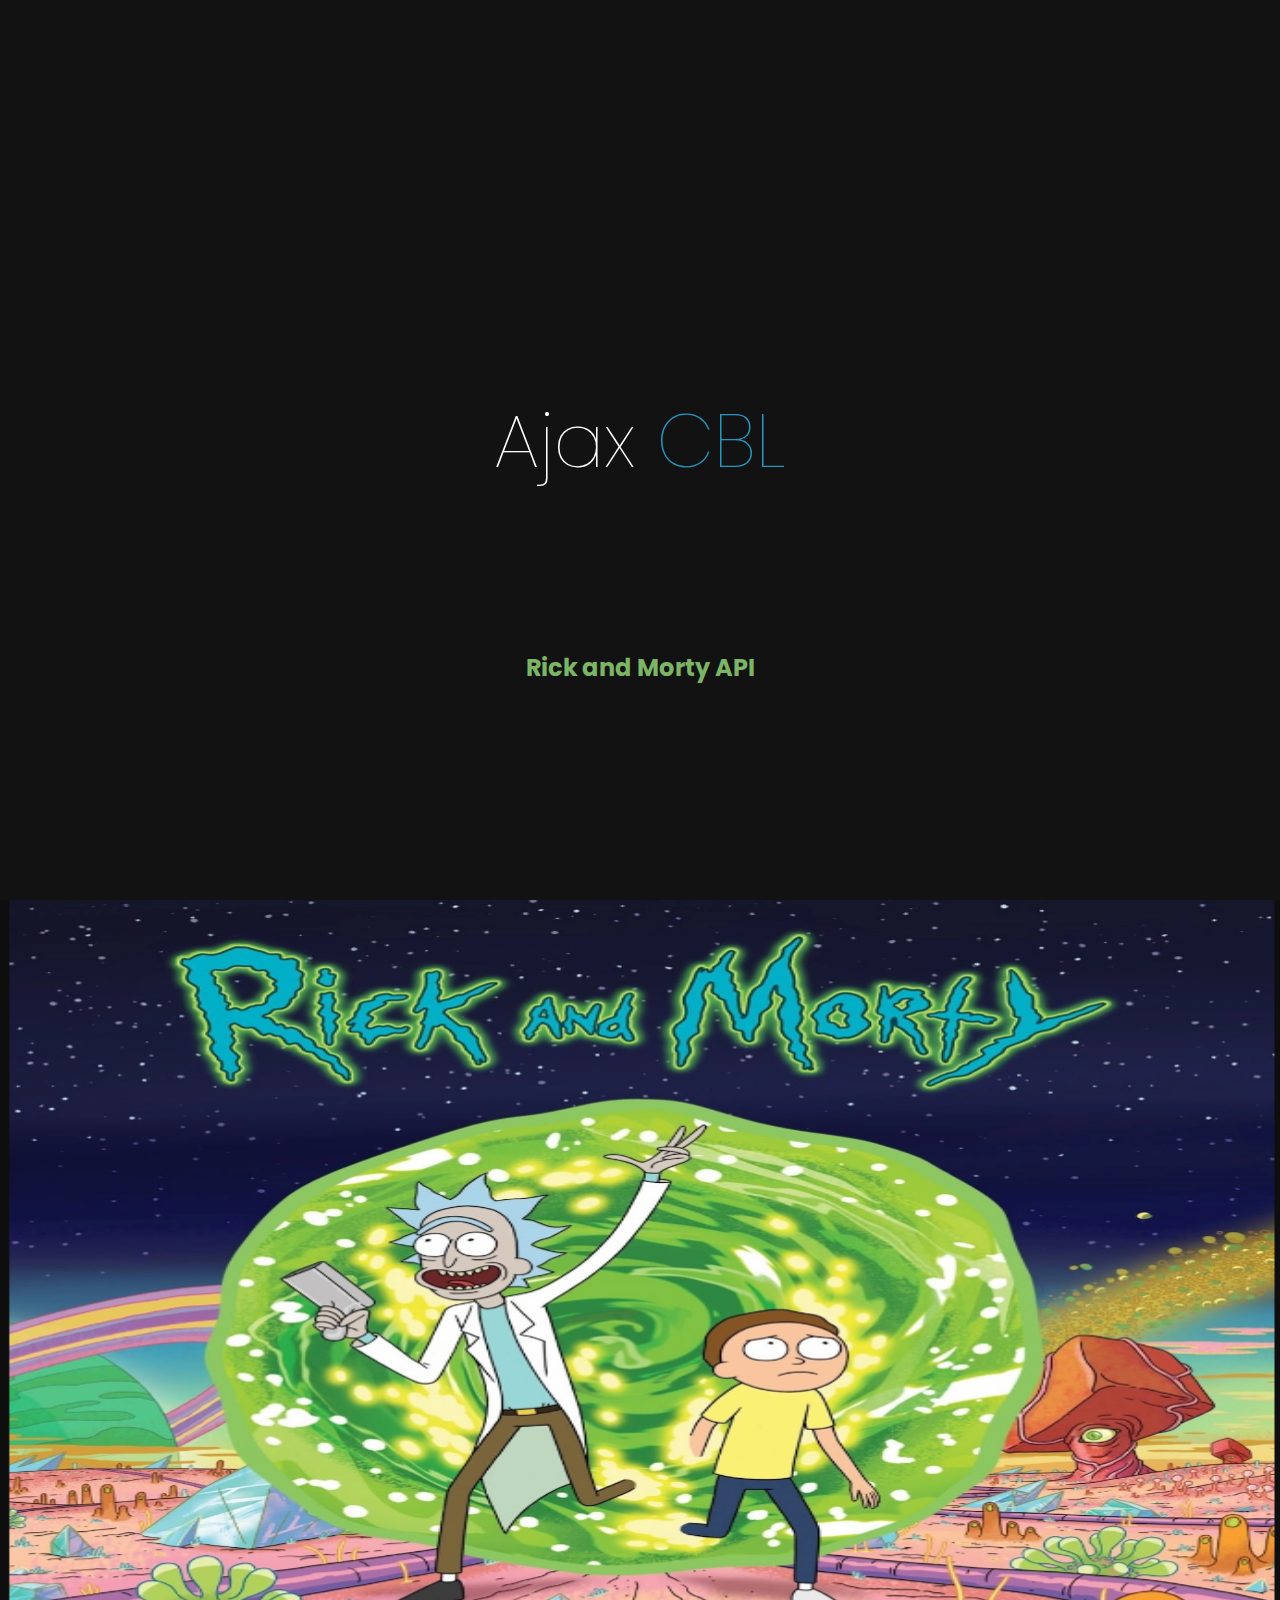
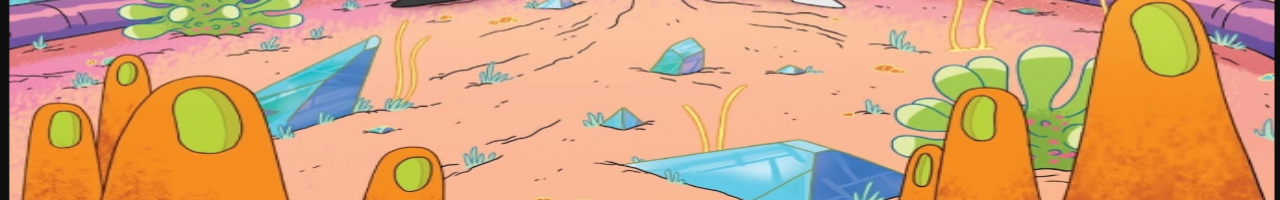
<file: index.html>
<!DOCTYPE html>
<html lang="pt-BR">

<head>
    <meta charset='utf-8'>
    <meta http-equiv='X-UA-Compatible' content='IE=edge'>
    <title>AJAX - CBL</title>
    <meta name='viewport' content='width=device-width, initial-scale=1'>
    <link href='https://fonts.googleapis.com/css?family=Poppins' rel='stylesheet'>
    <link rel='stylesheet' type='text/css' media='screen' href='css/custom.css'>

    <link href="https://cdn.jsdelivr.net/npm/bootstrap@5.3.0-alpha1/dist/css/bootstrap.min.css" rel="stylesheet"
        integrity="sha384-GLhlTQ8iRABdZLl6O3oVMWSktQOp6b7In1Zl3/Jr59b6EGGoI1aFkw7cmDA6j6gD" crossorigin="anonymous">
</head>

<body>
    <div class="row">
        <div id="divLeft" class="col-lg-6 col-md-12 col-xs-12 col-sm-12">
            <h1 class="quiz_nerd margTopBig">Ajax <span class="yellowQuiz">CBL</span></h1>
            <br>

            <h2 class="colortwo margTop">Rick and Morty API</h2>

            <a href="api.html"><button class="buttonNext yeloowQuizBack start">INICIAR</button></a>

            <p class="footer margTopBig"><small>Orgulhosamente desenvolvido por: Alexandre, Douglas e Rafael</small></p>
        </div>

        <div id="divRight" class="col-lg-6 col-md-12 col-xs-12 col-sm-12">
            <img class="imgBack" src="img/RickyandMorty.png">
        </div>
    </div>
    <script type="text/javascript" src='js/script.js'></script>
</body>

</html>
</file>
<file: css/custom.css>
/* TELA INDEX */

* {
    margin: 0;
    padding: 0;
    font-family: 'Poppins', sans-serif; 
    overflow: hidden;
}

.quiz_nerd {
    font-size: 75px;
    font-weight: 100;
}

.bem_vindo {
    font-weight: 400;
    font-size: 20px;
    color:white;
}

.yellowQuiz{
    color: #2596be;
}

.colortwo{
    color: #7cb565;
}

#divLeft{
    background-color: #121212;
    color: white;
    text-align: center;
    height: 100vh;
    max-height: 100vh;
}

#divRight{
    background-color: #f5f5f5;
    text-align: center;
    height: 100vh;
}
.start{
    border-radius: 15px;
    width: 30%;
    font-size: 20px;
    font-weight: bold;
    text-align: center;
    border: none;
    margin-top: 20%;
    padding: 10px;
}

.buttonNav{
    width: 20%;
    border-radius: 15px;
    font-size: 20px;
    font-weight: bold;
    text-align: center;
    border: none;
    margin-top: 20%;
    padding: 10px;
}

.footer{
    margin-top: 5px;
}

.yeloowQuizBack{
    background-color: #2596be;
}
.yeloowQuizBack:hover {
    cursor: pointer;
    background-color: #7cb565;
    color: white;
}

/* TELA QUESTION */
#container{
    background-color: #121212;
    height: 100vh;

}

#backGroud{
    background-color: #f5f5f5;
}

#header{
    padding: 20px 0 10px 50px;
    width: 100%;
    background-color: #f5f5f5;
    display: inline-block;
}

#header h1{
    font-size: 60px;
    width: 20%;
    display: inline-block;
}

#leftSide{
    width: 50%;
    height: 100vh;
    display: inline-block;
    float: left !important;
    padding: 20px;
    text-align: center;
}

#rightSide{
    width: 50%;
    display: inline-block;
    background-color: #f5f5f5;
    height: 100vh;
    min-height: 100%;
}
#clock {
    padding-left: 30%;
    display: inline-block;
    font-size: 30px;
    color: red;
}

.avatar{
    display: inline-block;
    width: 30px;
}

#usuário{
    font-size: 20px;
    padding-left: 5px;
}

.avatar_nome {
    padding-top: 30px;
    display: inline-block;
    float: right;
    padding-right: 50px;
}

#picsQuestion {
    width: 200px;
    height: 500px;
}
 
.wrapple {
    display: flex;
    justify-content: space-between;
}

.questoes {
    padding: 1.5rem;
    border: 1px solid #ececec;
    border-radius: 5px;
    margin-bottom: 2rem;
}

.questoes ol li {
    display: block;
    margin: 1rem;
    padding: 1rem;
    border-radius: 8px;
} 

.questoes ol li:hover {
    background: #00b0ff;
    cursor: pointer;
}

.bloqueado {
    display: none;
}

.bloqueado li:hover {
    display: none;
} 

.centro{
    align-items: center;
    text-align: center;
}

.pontuacao {
    padding: 1.5rem;
    border: 1px solid #ececec;
    border-radius: 5px;
    margin-bottom: 2rem;
}

 .pontuacao ol li {
    display: block;
    margin: 1rem;
    padding: 1rem;
    border-radius: 8px;
    background-color: #121212;
    color: #f5f5f5;
} 

.reset{
    margin-top: 4%;
    padding: 10px 15px;
    border-radius: 15px;
    width: 50%;
    font-size: 20px;
    font-weight: bold;
    text-align: center;
    margin-left: 20%;
}

.disableView {
    pointer-events:none; 
    opacity:0.6;        
}

.margTop{
    margin-top: 10%;
}

.margTopBig{
    margin-top: 30%;
}

button {
    border-radius: 10px;
    border: none;
    text-align: center;
    transition: all 0.5s;
    cursor: pointer;
    margin: 36px;
    box-shadow: 0 10px 20px -8px rgba(0, 0, 0,.7);
  }
  
  button{
    cursor: pointer;
    display: inline-block;
    position: relative;
    transition: 0.5s;
  }
  
.buttonNext:after {
    content: '-->';
    position: absolute;
    opacity: 0;  
    top: 14px;
    right: -20px;
    transition: 0.5s;
  }
  
 .buttonNext:hover{
    padding-right: 24px;
    padding-left:8px;
  }
  
.buttonNext:hover:after {
    opacity: 1;
    right: 10px;
  }



.buttonPrev:after {
    content: '<--';
    position: absolute;
    opacity: 0;  
    top: 14px;
    left: -20px;
    transition: 0.5s;
  }
  
 .buttonPrev:hover{
    padding-right: 8px;
    padding-left:24px;
  }
  
.buttonPrev:hover:after {
    opacity: 1;
    left: 10px;
  }

.imgBack{
    background-position: center;
    background-size: cover; 
    width: 100%!important;
    height: 100%!important;
}


@media (max-width: 450px){

*{
    overflow: auto;    
}

#divLeft{
    height: 50%;
}

#divRight{
    height: 50%;
}

.margTop{
    margin-top: 3.5%;
}

.margTopBig{
    margin-top: 5%;
}

.imgBack{
    background-position: center;
    background-size: cover; 
    width: 100%
}

}
</file>
